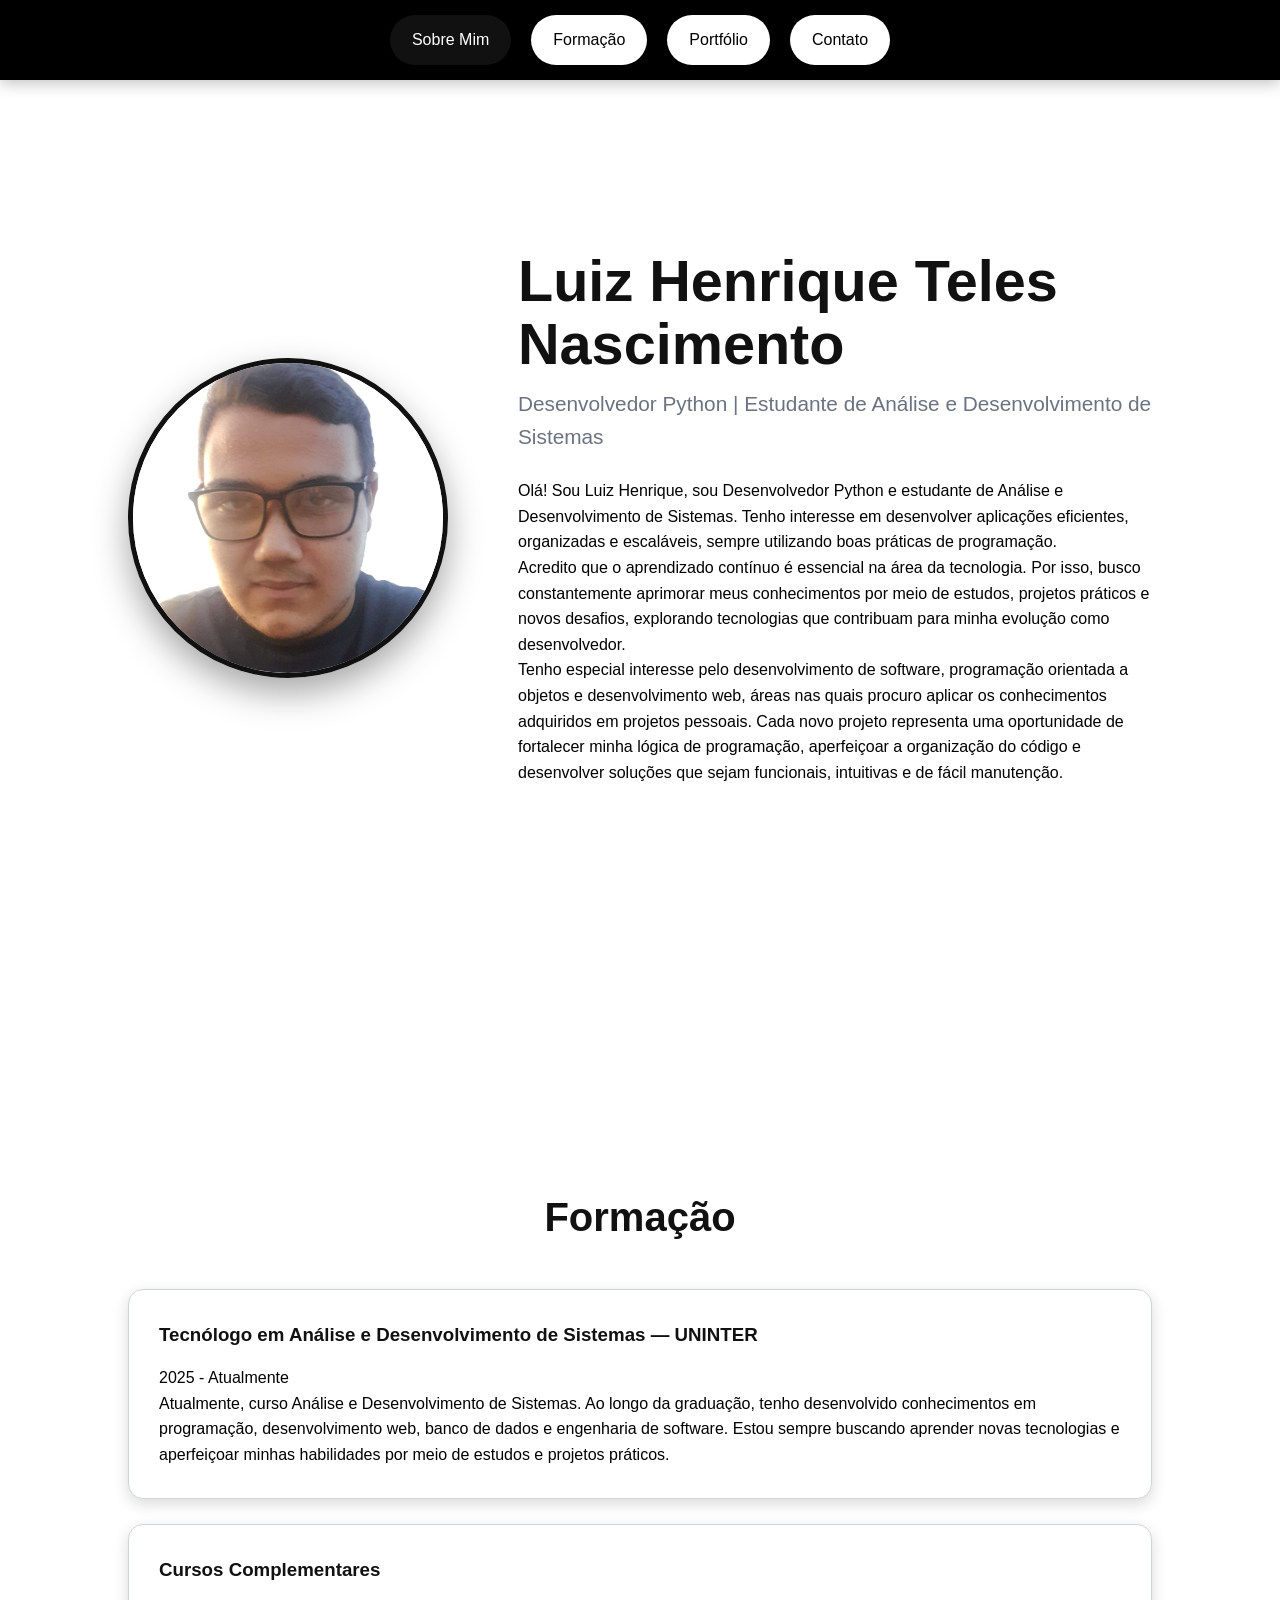
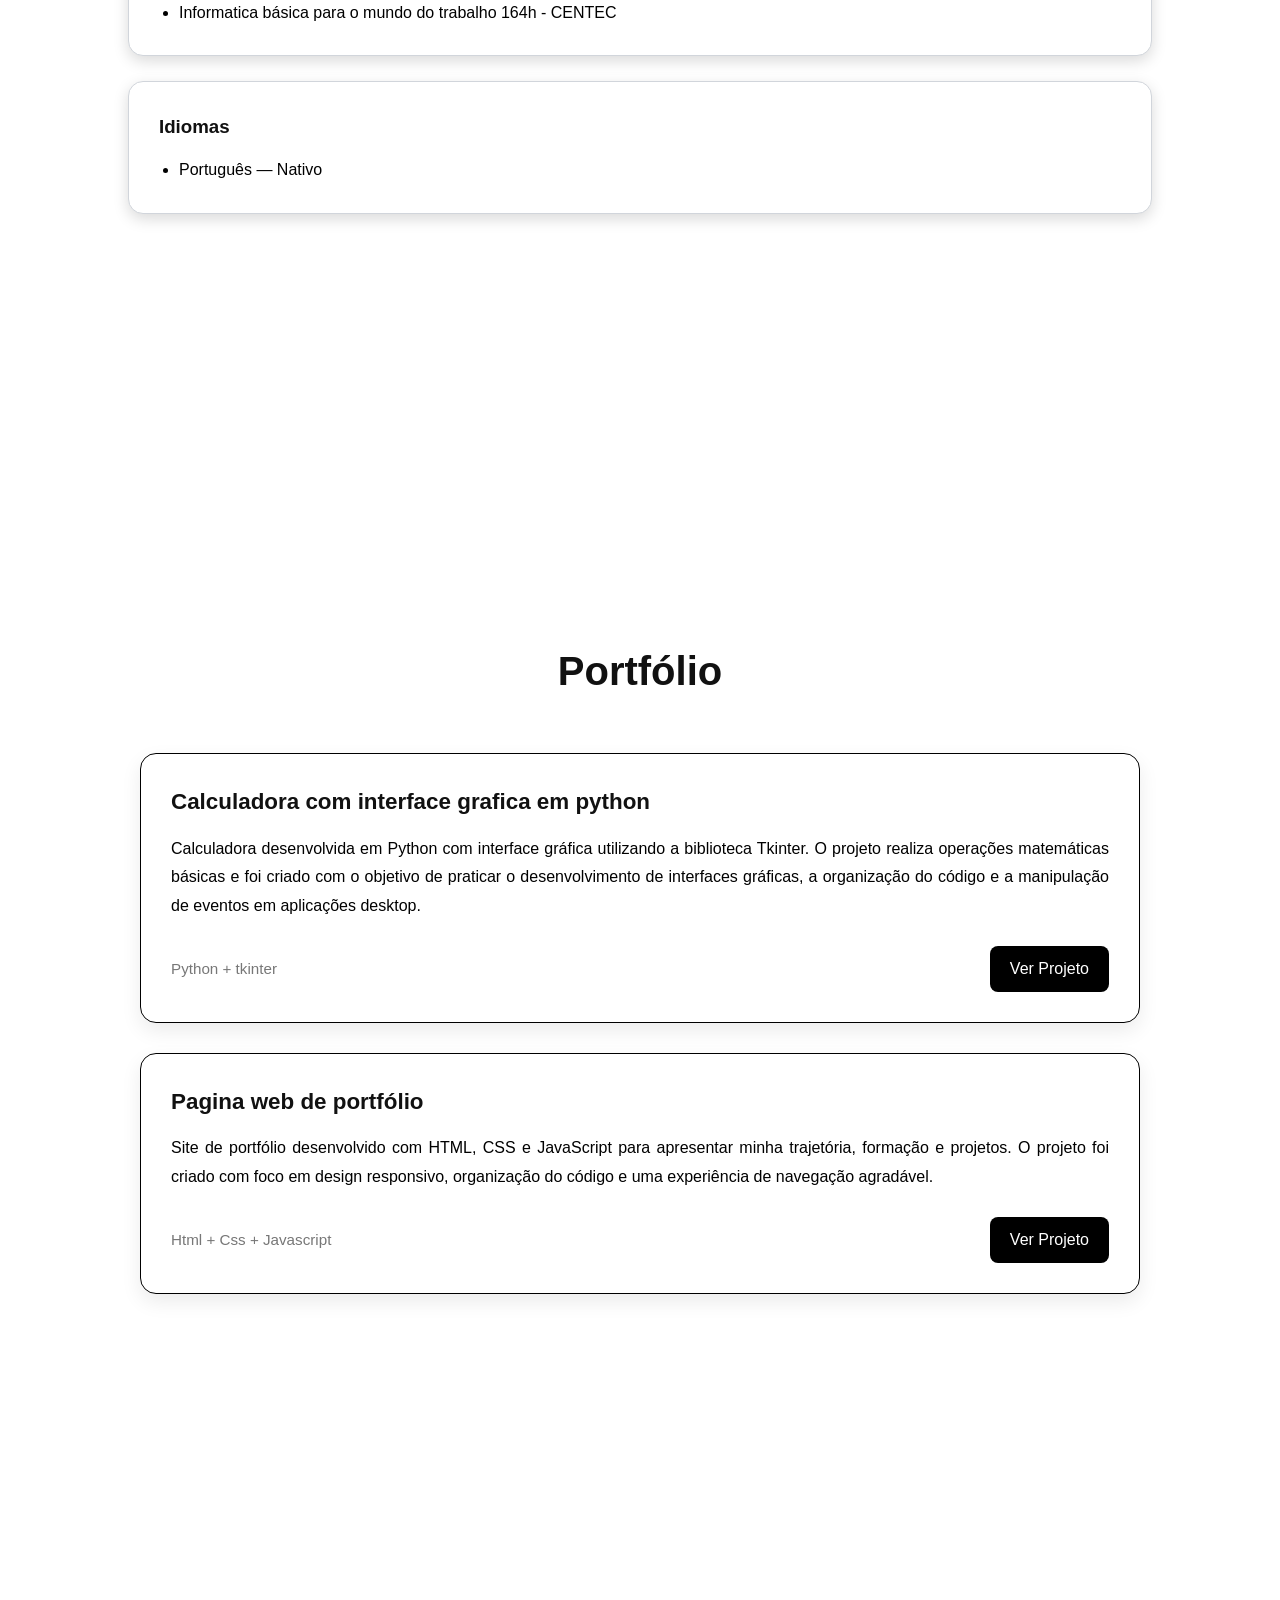
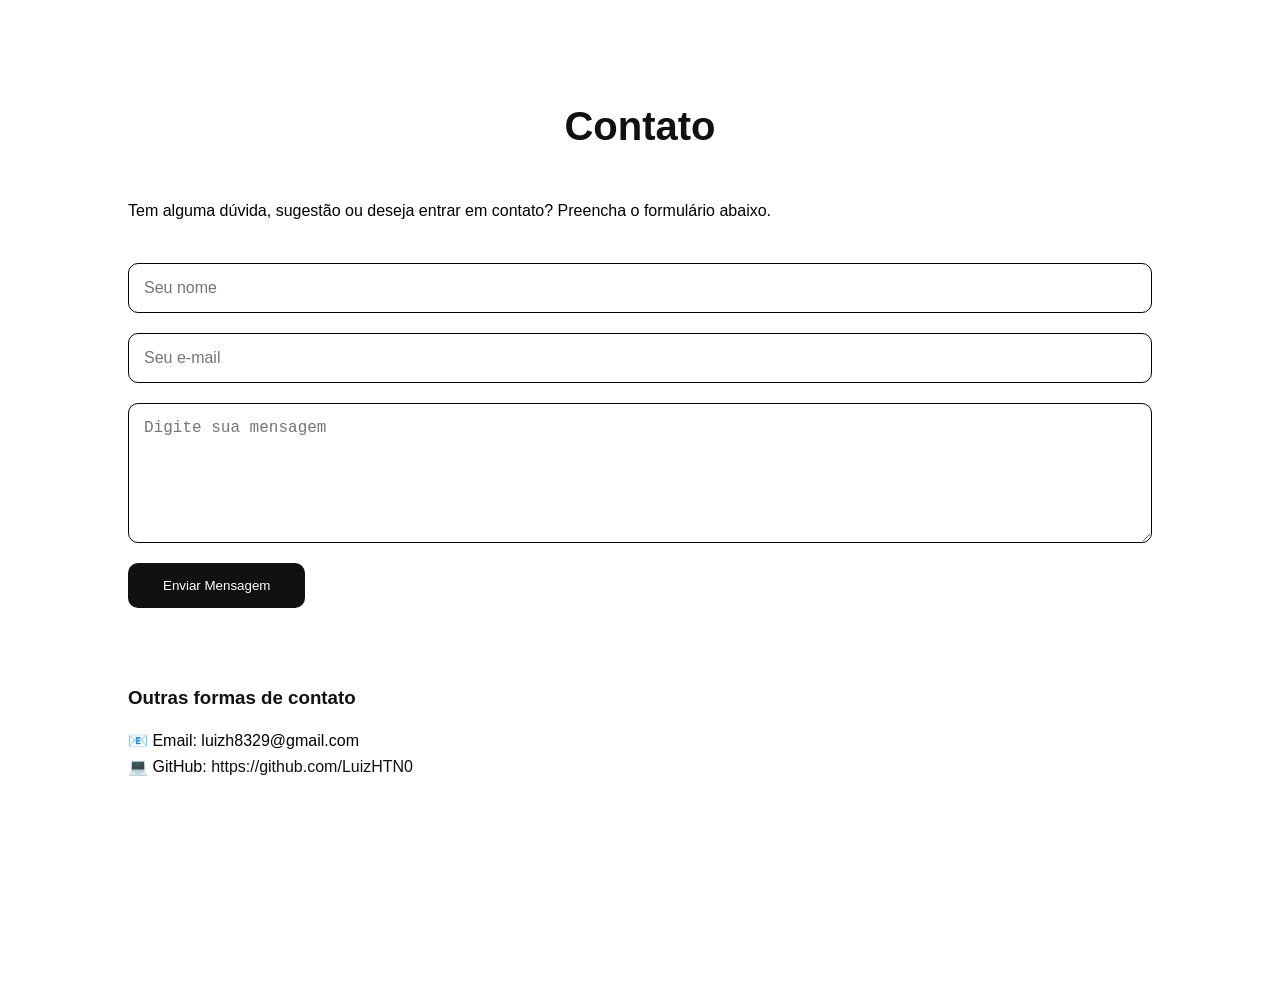
<file: index.html>
<!DOCTYPE html>
<html lang="pt-br">

<head>
    <meta charset="UTF-8">
    <meta name="viewport" content="width=device-width, initial-scale=1.0">
    <link rel="stylesheet" href="css/style.css">
    <title>Portfólio Luizhdev</title>
</head>

<body>
    <header>
        <nav>
            <a href="#sobre">Sobre Mim</a>
            <a href="#formacao">Formação</a>
            <a href="#portfolio">Portfólio</a>
            <a href="#contato">Contato</a>
        </nav>
    </header>

    <main>
        <section id="sobre">
            <div class="sobre-container">

                <div class="sobre-imagem">
                    <img src="imagens/perfil.jpeg" alt="Foto de perfil">
                </div>

                <div class="sobre-texto">

                    <h1>Luiz Henrique Teles Nascimento</h1>

                    <span>Desenvolvedor Python | Estudante de Análise e Desenvolvimento de Sistemas</span>

                    <p>Olá! Sou Luiz Henrique, sou Desenvolvedor Python e estudante de Análise e Desenvolvimento de Sistemas. Tenho
                        interesse em desenvolver aplicações eficientes, organizadas e escaláveis, sempre utilizando boas
                        práticas de programação.</p>

                    <p>Acredito que o aprendizado contínuo é essencial na área da tecnologia. Por isso, busco
                        constantemente aprimorar meus conhecimentos por meio de estudos, projetos práticos e novos
                        desafios, explorando tecnologias que contribuam para minha evolução como desenvolvedor.</p>

                    <p>Tenho especial interesse pelo desenvolvimento de software, programação orientada a objetos e
                        desenvolvimento web, áreas nas quais procuro aplicar os conhecimentos adquiridos em projetos
                        pessoais. Cada novo projeto representa uma oportunidade de fortalecer minha lógica de
                        programação, aperfeiçoar a organização do código e desenvolver soluções que sejam funcionais,
                        intuitivas e de fácil manutenção.</p>
                    



                </div>

            </div>
        </section>

        <section id="formacao">
            <div class="formacao-container">

                <h2>Formação</h2>

                <div class="formacao-item">
                    <h3>Tecnólogo em Análise e Desenvolvimento de Sistemas — UNINTER</h3>
                    <span>2025 - Atualmente</span>
                    <p>
                        Atualmente, curso Análise e Desenvolvimento de Sistemas. Ao longo da graduação, tenho
                        desenvolvido conhecimentos em programação, desenvolvimento web, banco de dados e engenharia de
                        software. Estou sempre buscando aprender novas tecnologias e aperfeiçoar minhas habilidades por
                        meio de estudos e projetos práticos.
                    </p>
                </div>

                <div class="formacao-item">
                    <h3>Cursos Complementares</h3>
                    <ul>
                        <li>Informatica básica para o mundo do trabalho 164h - CENTEC</li>
                    </ul>
                </div>

                <div class="formacao-item">
                    <h3>Idiomas</h3>
                    <ul>
                        <li>Português — Nativo</li>
                    </ul>
                </div>

            </div>
        </section>

        <section id="portfolio">

            <div class="portfolio-container">

                <h2>Portfólio</h2>

                <div class="portfolio">

                    <article class="card">
                        <h3>Calculadora com interface grafica em python</h3>
                        <p>Calculadora desenvolvida em Python com interface gráfica utilizando a biblioteca Tkinter. O
                            projeto realiza operações matemáticas básicas e foi criado com o objetivo de praticar o
                            desenvolvimento de interfaces gráficas, a organização do código e a manipulação de eventos
                            em aplicações desktop.</p>
                        <div class="card-footer">

                            <span>Python + tkinter</span>

                            <a href="https://github.com/LuizHTN0/Calculadora-com-interface-gr-fica-python">Ver Projeto</a>

                        </div>
                    </article>

                    <article class="card">
                        <h3>Pagina web de portfólio</h3>
                        <p>Site de portfólio desenvolvido com HTML, CSS e JavaScript para apresentar minha trajetória,
                            formação e projetos. O projeto foi criado com foco em design responsivo,
                            organização do código e uma experiência de navegação agradável.</p>
                        <div class="card-footer">

                            <span>Html + Css + Javascript</span>

                            <a href="https://github.com/LuizHTN0/portfolio-web">Ver Projeto</a>

                        </div>
                    </article>

                </div>

            </div>

        </section>

        <section id="contato">
            <div class="contato-container">

                <h2>Contato</h2>

                <p>
                    Tem alguma dúvida, sugestão ou deseja entrar em contato?
                    Preencha o formulário abaixo.
                </p>

                <form id="formContato">

                    <input type="text" id="nome" placeholder="Seu nome" required>

                    <input type="email" id="email" placeholder="Seu e-mail" required>

                    <textarea id="mensagem" rows="6" placeholder="Digite sua mensagem" required></textarea>

                    <button type="submit">Enviar Mensagem</button>

                    <p id="mensagemStatus"></p>

                </form>

                <div class="informacoes-contato">
                    <h3>Outras formas de contato</h3>

                    <p>📧 Email: luizh8329@gmail.com</p>

                    <p>
                        💻 GitHub:
                        <a href="https://github.com/LuizHTN0" target="_blank">
                            https://github.com/LuizHTN0
                        </a>
                    </p>

                </div>

            </div>
        </section>

    </main>


    <script src="javascript/scripts.js"></script>
</body>

</html>
</file>
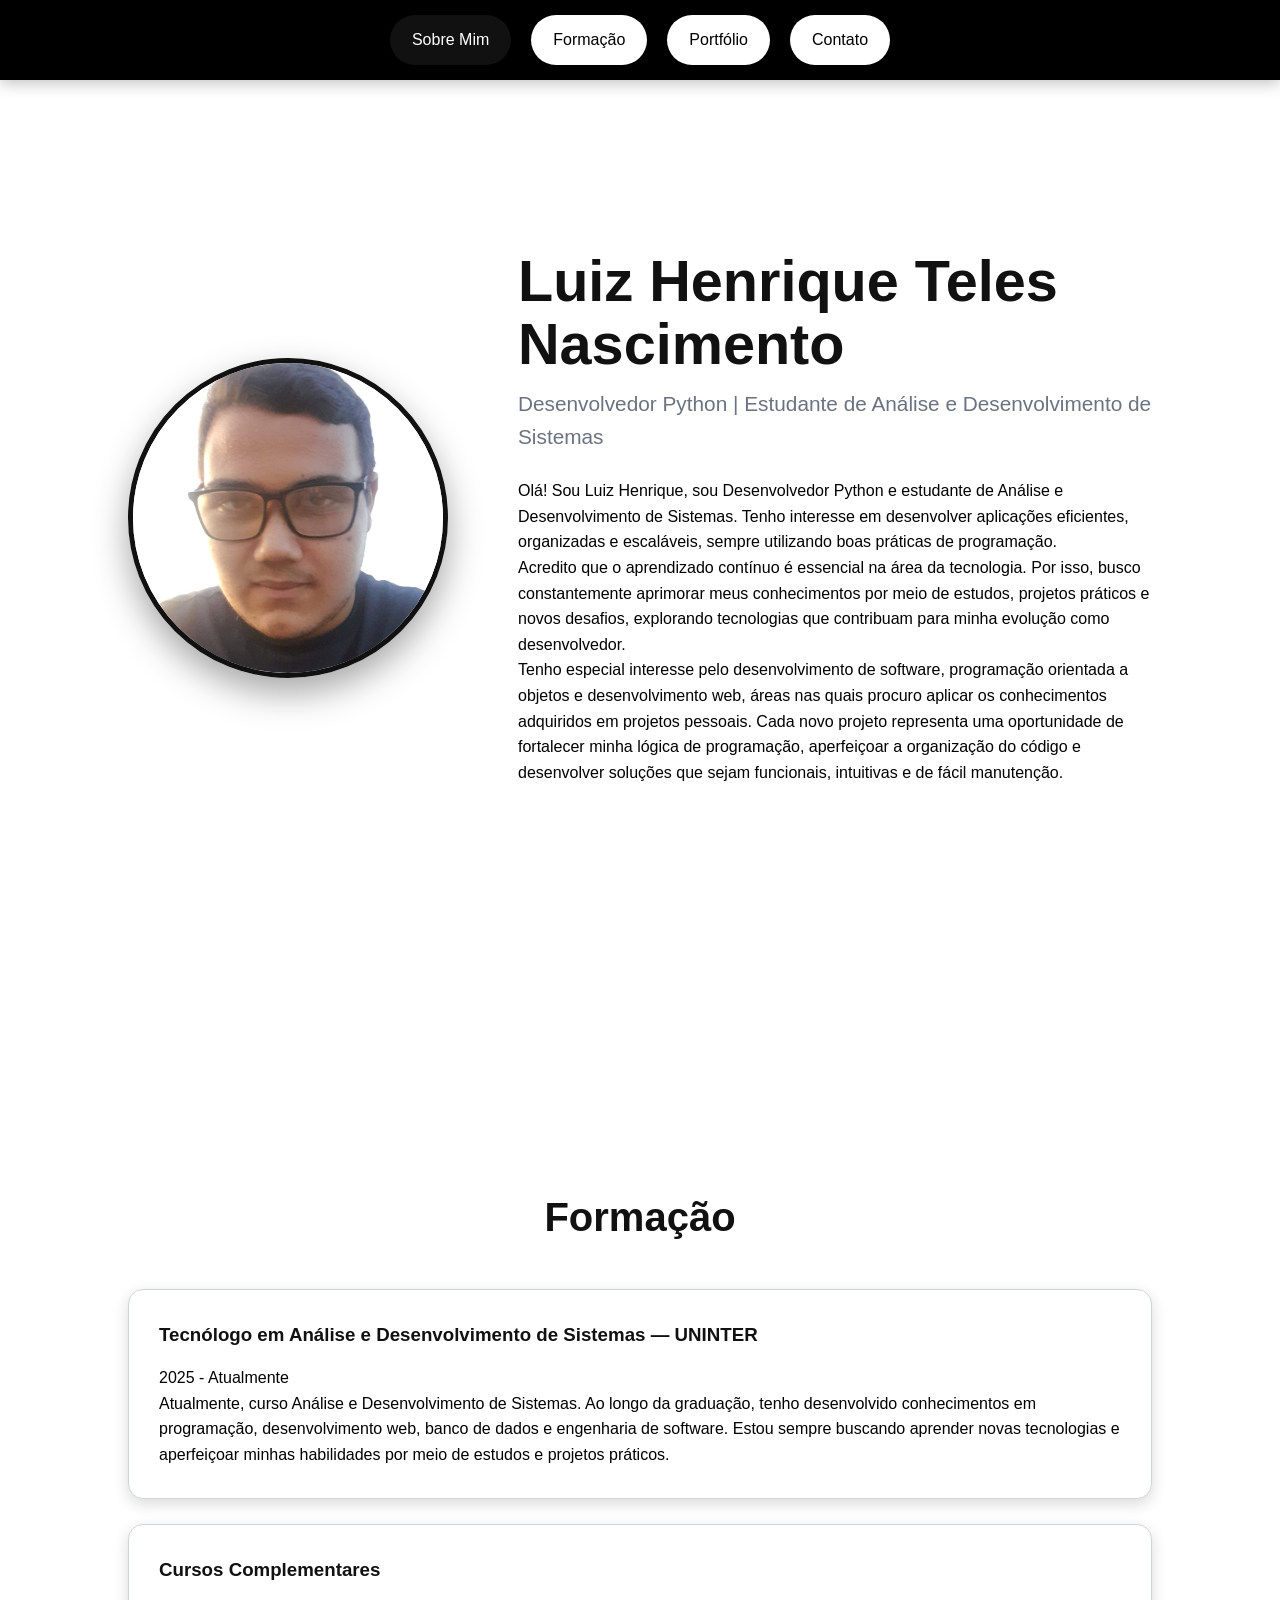
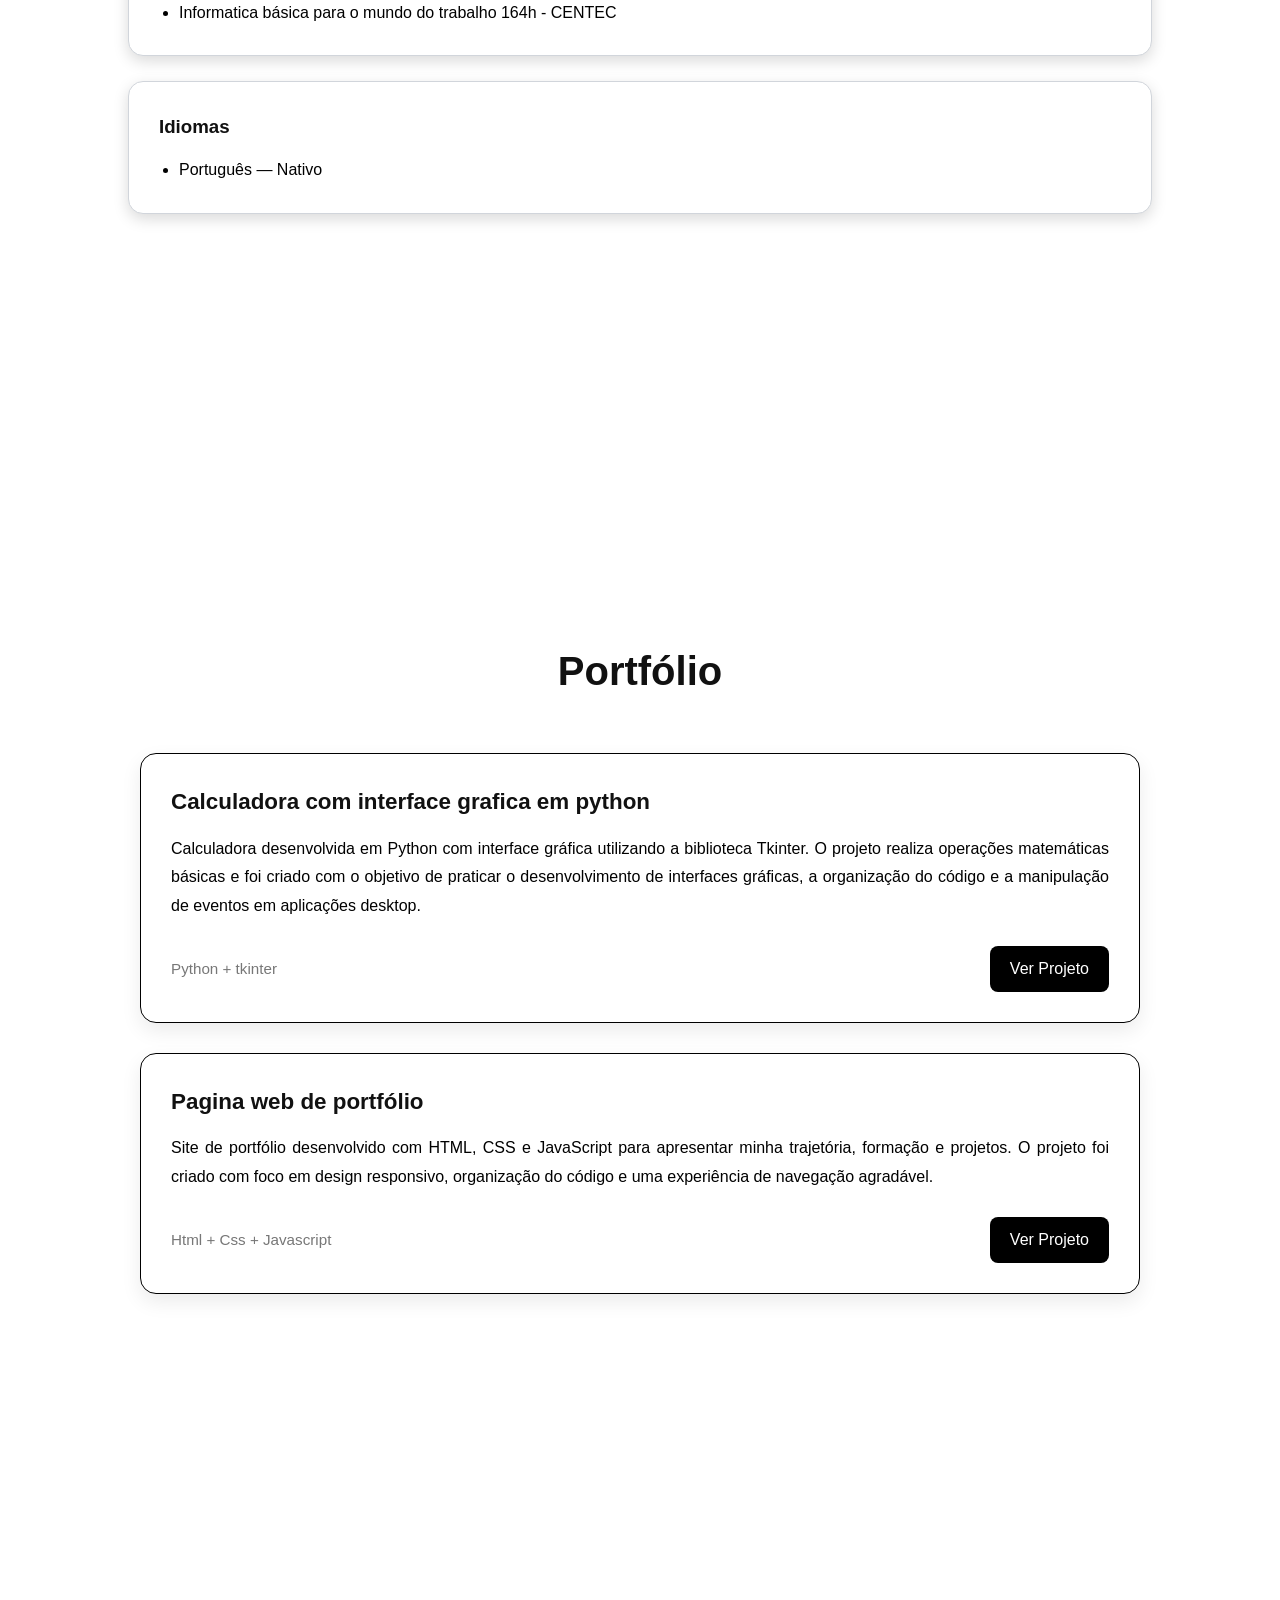
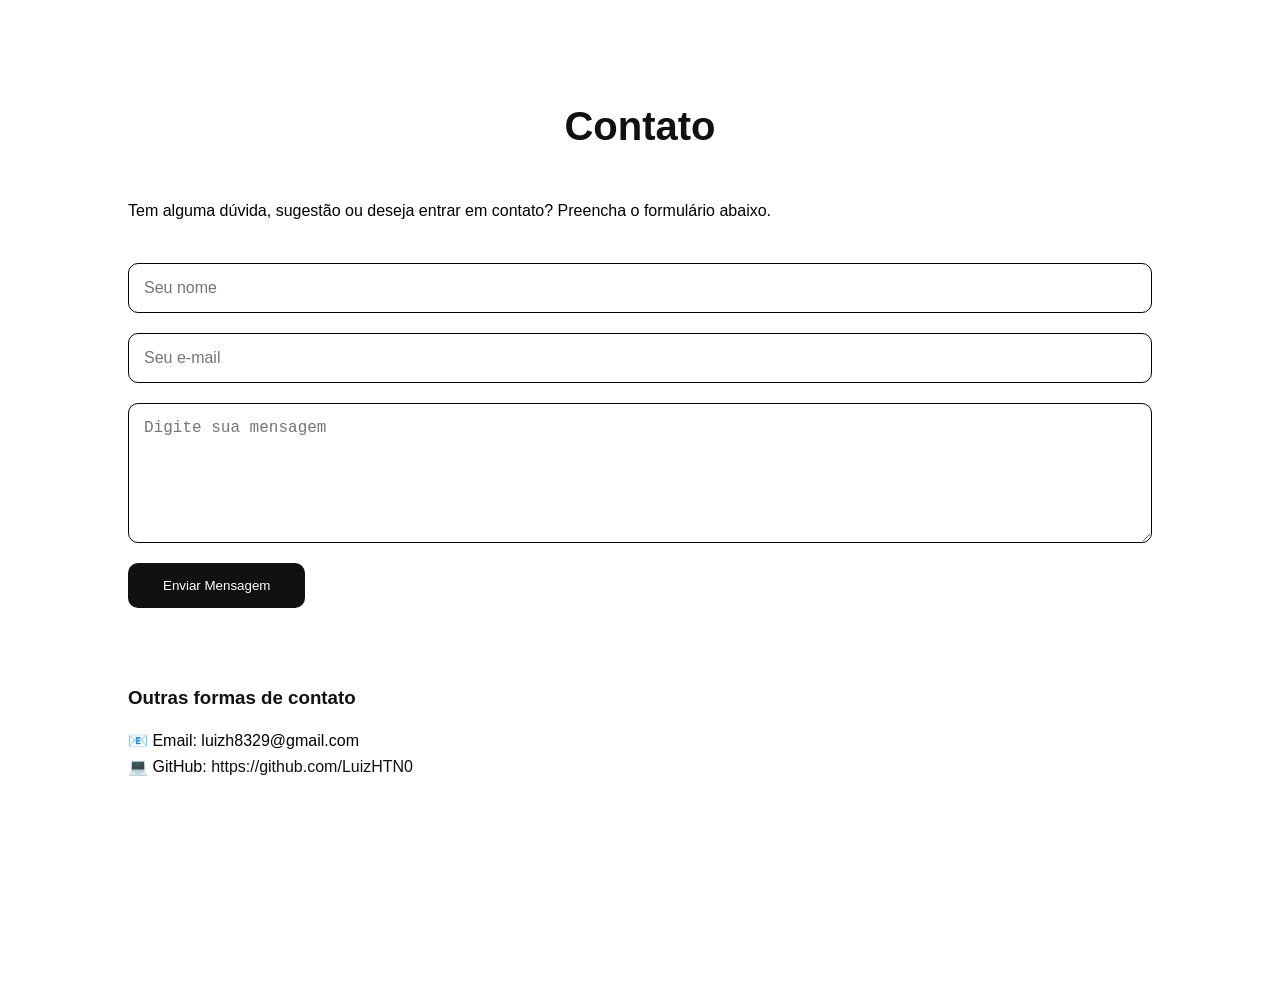
<file: html/index.html>
<!DOCTYPE html>
<html lang="pt-br">

<head>
    <meta charset="UTF-8">
    <meta name="viewport" content="width=device-width, initial-scale=1.0">
    <link rel="stylesheet" href="../css/style.css">
    <title>Portfólio Luizhdev</title>
</head>

<body>
    <header>
        <nav>
            <a href="#sobre">Sobre Mim</a>
            <a href="#formacao">Formação</a>
            <a href="#portfolio">Portfólio</a>
            <a href="#contato">Contato</a>
        </nav>
    </header>

    <main>
        <section id="sobre">
            <div class="sobre-container">

                <div class="sobre-imagem">
                    <img src="../imagens/perfil.jpeg" alt="Foto de perfil">
                </div>

                <div class="sobre-texto">

                    <h1>Luiz Henrique Teles Nascimento</h1>

                    <span>Desenvolvedor Python | Estudante de Análise e Desenvolvimento de Sistemas</span>

                    <p>Olá! Sou Luiz Henrique, sou Desenvolvedor Python e estudante de Análise e Desenvolvimento de Sistemas. Tenho
                        interesse em desenvolver aplicações eficientes, organizadas e escaláveis, sempre utilizando boas
                        práticas de programação.</p>

                    <p>Acredito que o aprendizado contínuo é essencial na área da tecnologia. Por isso, busco
                        constantemente aprimorar meus conhecimentos por meio de estudos, projetos práticos e novos
                        desafios, explorando tecnologias que contribuam para minha evolução como desenvolvedor.</p>

                    <p>Tenho especial interesse pelo desenvolvimento de software, programação orientada a objetos e
                        desenvolvimento web, áreas nas quais procuro aplicar os conhecimentos adquiridos em projetos
                        pessoais. Cada novo projeto representa uma oportunidade de fortalecer minha lógica de
                        programação, aperfeiçoar a organização do código e desenvolver soluções que sejam funcionais,
                        intuitivas e de fácil manutenção.</p>
                    



                </div>

            </div>
        </section>

        <section id="formacao">
            <div class="formacao-container">

                <h2>Formação</h2>

                <div class="formacao-item">
                    <h3>Tecnólogo em Análise e Desenvolvimento de Sistemas — UNINTER</h3>
                    <span>2025 - Atualmente</span>
                    <p>
                        Atualmente, curso Análise e Desenvolvimento de Sistemas. Ao longo da graduação, tenho
                        desenvolvido conhecimentos em programação, desenvolvimento web, banco de dados e engenharia de
                        software. Estou sempre buscando aprender novas tecnologias e aperfeiçoar minhas habilidades por
                        meio de estudos e projetos práticos.
                    </p>
                </div>

                <div class="formacao-item">
                    <h3>Cursos Complementares</h3>
                    <ul>
                        <li>Informatica básica para o mundo do trabalho 164h - CENTEC</li>
                    </ul>
                </div>

                <div class="formacao-item">
                    <h3>Idiomas</h3>
                    <ul>
                        <li>Português — Nativo</li>
                    </ul>
                </div>

            </div>
        </section>

        <section id="portfolio">

            <div class="portfolio-container">

                <h2>Portfólio</h2>

                <div class="portfolio">

                    <article class="card">
                        <h3>Calculadora com interface grafica em python</h3>
                        <p>Calculadora desenvolvida em Python com interface gráfica utilizando a biblioteca Tkinter. O
                            projeto realiza operações matemáticas básicas e foi criado com o objetivo de praticar o
                            desenvolvimento de interfaces gráficas, a organização do código e a manipulação de eventos
                            em aplicações desktop.</p>
                        <div class="card-footer">

                            <span>Python + tkinter</span>

                            <a href="https://github.com/LuizHTN0/Calculadora-com-interface-gr-fica-python">Ver Projeto</a>

                        </div>
                    </article>

                    <article class="card">
                        <h3>Pagina web de portfólio</h3>
                        <p>Site de portfólio desenvolvido com HTML, CSS e JavaScript para apresentar minha trajetória,
                            formação e projetos. O projeto foi criado com foco em design responsivo,
                            organização do código e uma experiência de navegação agradável.</p>
                        <div class="card-footer">

                            <span>Html + Css + Javascript</span>

                            <a href="https://github.com/LuizHTN0/portfolio-web">Ver Projeto</a>

                        </div>
                    </article>

                </div>

            </div>

        </section>

        <section id="contato">
            <div class="contato-container">

                <h2>Contato</h2>

                <p>
                    Tem alguma dúvida, sugestão ou deseja entrar em contato?
                    Preencha o formulário abaixo.
                </p>

                <form id="formContato">

                    <input type="text" id="nome" placeholder="Seu nome" required>

                    <input type="email" id="email" placeholder="Seu e-mail" required>

                    <textarea id="mensagem" rows="6" placeholder="Digite sua mensagem" required></textarea>

                    <button type="submit">Enviar Mensagem</button>

                    <p id="mensagemStatus"></p>

                </form>

                <div class="informacoes-contato">
                    <h3>Outras formas de contato</h3>

                    <p>📧 Email: luizh8329@gmail.com</p>

                    <p>
                        💻 GitHub:
                        <a href="https://github.com/LuizHTN0" target="_blank">
                            https://github.com/LuizHTN0
                        </a>
                    </p>

                </div>

            </div>
        </section>

    </main>


    <script src="../javascript/scripts.js"></script>
</body>

</html>
</file>
<file: css/style.css>
/* Configuração geral/inicial */
* {
  margin: 0;
  padding: 0;
  box-sizing: border-box;
}

html {
  scroll-behavior: smooth;
}

body {
  font-family: Arial, Helvetica, sans-serif;
  line-height: 1.6;
  margin-top: 50px;
  background-color: #ffffff;
}

section {
  padding: 200px 10%;
  display: flex;
  align-items: center;
}

h1,h2,h3{
  color: #111111;
}

h2 {
  font-size: 2.5rem;
  margin-bottom: 40px;
}

h3 {
  margin-bottom: 15px;
}

p{
  color: #000000;
}

/* menu fixo: */
header {
  position: fixed;
  top: 0;
  left: 0;
  width: 100%;
  background: #000000;
  padding: 15px 0;
  z-index: 1000;
  box-shadow: 0 3px 15px rgba(0, 0, 0, 0.25);
}

nav {
  display: flex;
  justify-content: center;
  gap: 20px;
}

nav a {
  text-decoration: none;
  color: #000000;
  background: #ffffff;
  padding: 12px 22px;
  border-radius: 30px;
  transition: 0.3s;
}

nav a:hover {
  background: #111111;
  color: white;
}

nav a.ativo {
  background: #111111;
  color: white;
}

/* Seção SOBRE MIM: */
.sobre-container {
  display: flex;
  align-items: center;
  gap: 70px;
  width: 100%;
}

.sobre-imagem {
  flex: 1;
  display: flex;
  justify-content: center;
}

.sobre-imagem img {
  width: 320px;
  height: 320px;
  border-radius: 50%;
  object-fit: cover;
  object-position: center 10%;
  border: 5px solid #111111;
  box-shadow: 0 15px 35px rgba(0, 0, 0, 0.35);
}

.sobre-texto {
  flex: 2;
}

.sobre-texto h1 {
  font-size: 3.6rem;
  line-height: 1.1;
  margin-bottom: 10px;
  color: #111111;
}

.sobre-texto span {
  display: block;
  color: #6B7280;
  font-size: 1.3rem;
  margin-bottom: 25px;
}

/* Seção FORMAÇÃO: */
.formacao-container {
  width: 100%;
}

.formacao-container h2{
  text-align: center;
}
.formacao-item {
  background: #ffffff;
  border: 1px solid #d1d5db;
  padding: 30px;
  margin-bottom: 25px;
  border-radius: 15px;
  box-shadow: 0 5px 15px rgba(0, 0, 0, 0.15);
  transition: 0.3s;
}

.formacao-item:hover {
  transform: translateY(-5px);
}

.formacao-item ul {
  margin-left: 20px;
}

/* Seção PORTFÓLIO: */
.portfolio-container {
  width: 100%;
  max-width: 1000px;
  margin: auto;
}

.portfolio-container h2 {
  text-align: center;
  margin-bottom: 50px;
}

.portfolio {
  display: flex;
  flex-direction: column;
  gap: 30px;
}

.card {
  background: #ffffff;
  border: 1px solid #000000;
  border-radius: 16px;
  padding: 30px;
  transition: 0.3s;
  box-shadow: 0 8px 20px rgba(0, 0, 0, 0.08);
}

.card:hover {
  transform: translateY(-6px);
  box-shadow: 0 18px 35px rgba(0, 0, 0, 0.15);
}

.card h3 {
  margin-bottom: 15px;
  font-size: 1.4rem;
}

.card p {
  text-align: justify;
  margin-bottom: 25px;
  line-height: 1.8;
}

.card-footer {
  display: flex;
  justify-content: space-between;
  align-items: center;
}

.card span {
  color: #777;
  font-size: 0.95rem;
}

.card a {
  text-decoration: none;
  background: #000000;
  color: rgb(255, 255, 255);
  padding: 10px 20px;
  border-radius: 8px;
  transition: 0.3s;
}

.card a:hover{
  background: #7e7e7e;
}

/* Seção CONTATO: */
.contato-container {
  width: 100%;
}

.contato-container h2 {
  text-align: center;
}

#formContato {
  display: flex;
  flex-direction: column;
  gap: 20px;
  margin: 40px 0;
}

#formContato input,
#formContato textarea {
  padding: 15px;
  border: none;
  border-radius: 10px;
  background: #ffffff;
  border: 1px solid #000000;
  color: #000000;
  font-size: 1rem;
}

#formContato input:focus,
#formContato textarea:focus {
  outline: 2px solid #3b82f6;
}

#formContato button {
  width: fit-content;
  padding: 15px 35px;
  border: none;
  border-radius: 10px;
  background: #111111;
  color: white;
  cursor: pointer;
  transition: 0.3s;
}

#formContato button:hover {
  background: #2d2d2d;
  transform: scale(1.05);
}

.informacoes-contato {
  margin-top: 35px;
}

.informacoes-contato a {
  color: #111111;
  text-decoration: none;
}

.informacoes-contato a:hover {
  text-decoration: underline;
}

/* estilo para a emnsagem no formulario de contato:*/
#mensagemStatus {
  margin-top: 15px;
  font-weight: bold;
}

/* Responsividade inicial */

@media (max-width: 900px) {
  section {
    padding: 90px 7%;
  }

  .sobre-container {
    flex-direction: column;
    text-align: center;
  }

  .sobre-imagem img {
    width: 240px;
    height: 240px;
  }

  .sobre-texto h1 {
    font-size: 2.7rem;
  }

  h2 {
    font-size: 2rem;
  }

  .portfolio {
    grid-template-columns: 1fr;
  }

  nav {
    flex-wrap: wrap;
    gap: 10px;
  }

  nav a {
    padding: 8px 14px;
    font-size: 0.9rem;
  }
}
</file>
